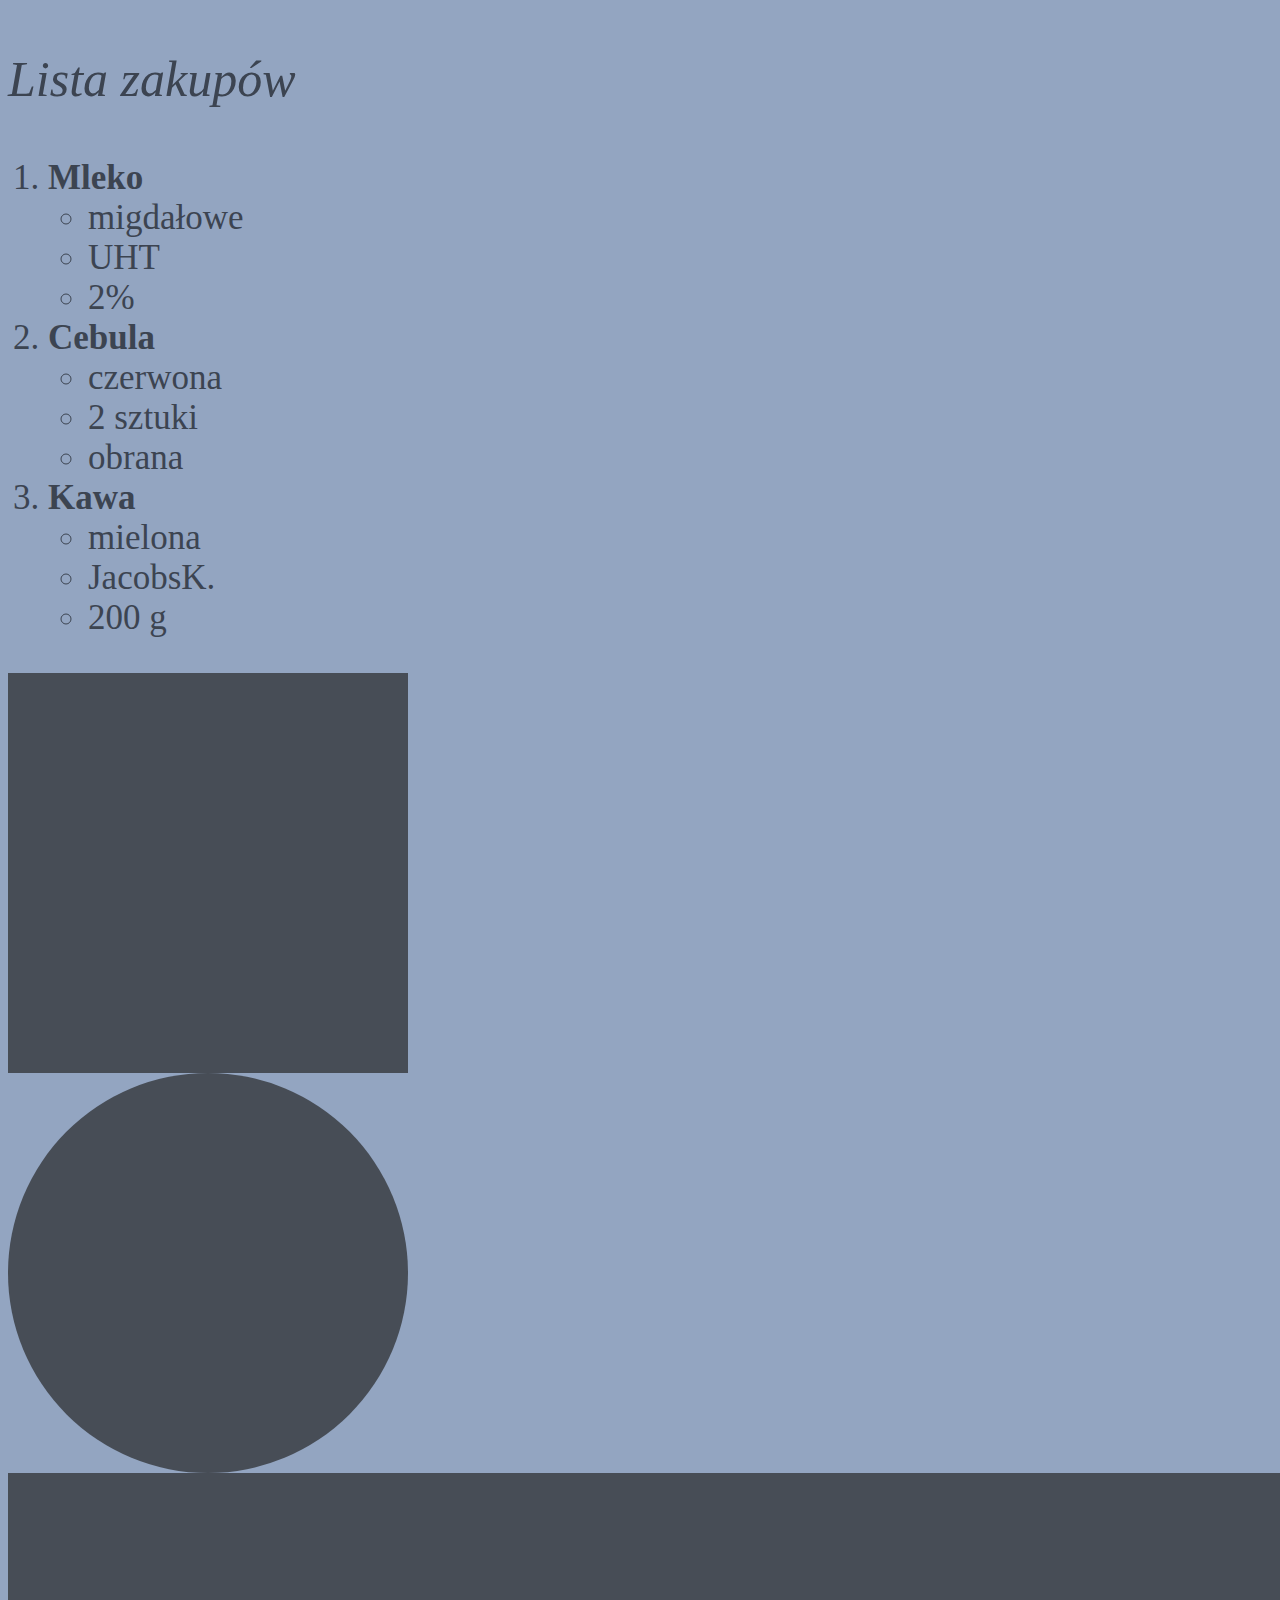
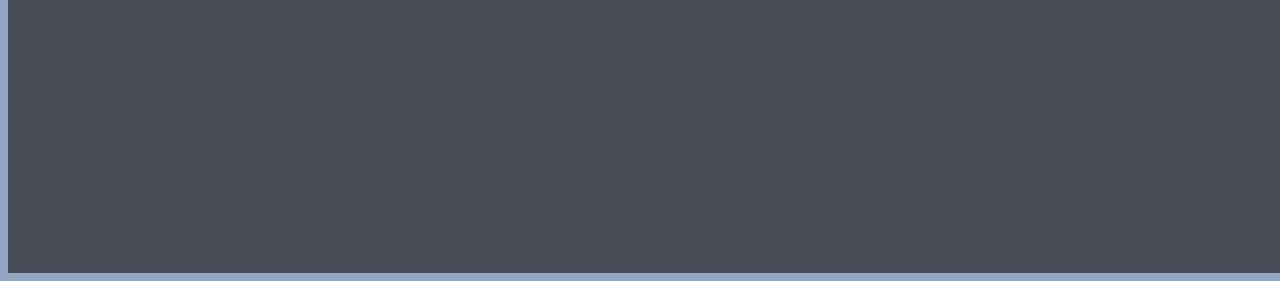
<file: index.html>
<!DOCTYPE html>
<html lang="PL">
<head>
    <meta charset="UTF-8">
    <title>LISTA ZAKUPÓW</title>

    <link rel="stylesheet" href="style.css">

</head>
<body>


	<p> <em> Lista zakupów </em></p>
	<ol>

		<li><b>Mleko</b></li>

			<ul> 

				<li id="druga">migdałowe</li>
				<li>UHT</li>
				<li>2%</li>

			</ul>

		<li><b>Cebula</b></li>


			<ul class="pierwsza"> 

				<li>czerwona</li>
				<li>2 sztuki</li>
				<li>obrana</li>

			</ul>


		<li><b>Kawa</b></li>


			<ul> 

				<li>mielona</li>
				<li>JacobsK.</li>
				<li>200 g</li>

			</ul>



	</ol>


	<div class="figura">



	</div>

	<div class="okrag">



	</div>

	<div class="gwiazdka">



	</div>
    
    
</body>
</html>
</file>
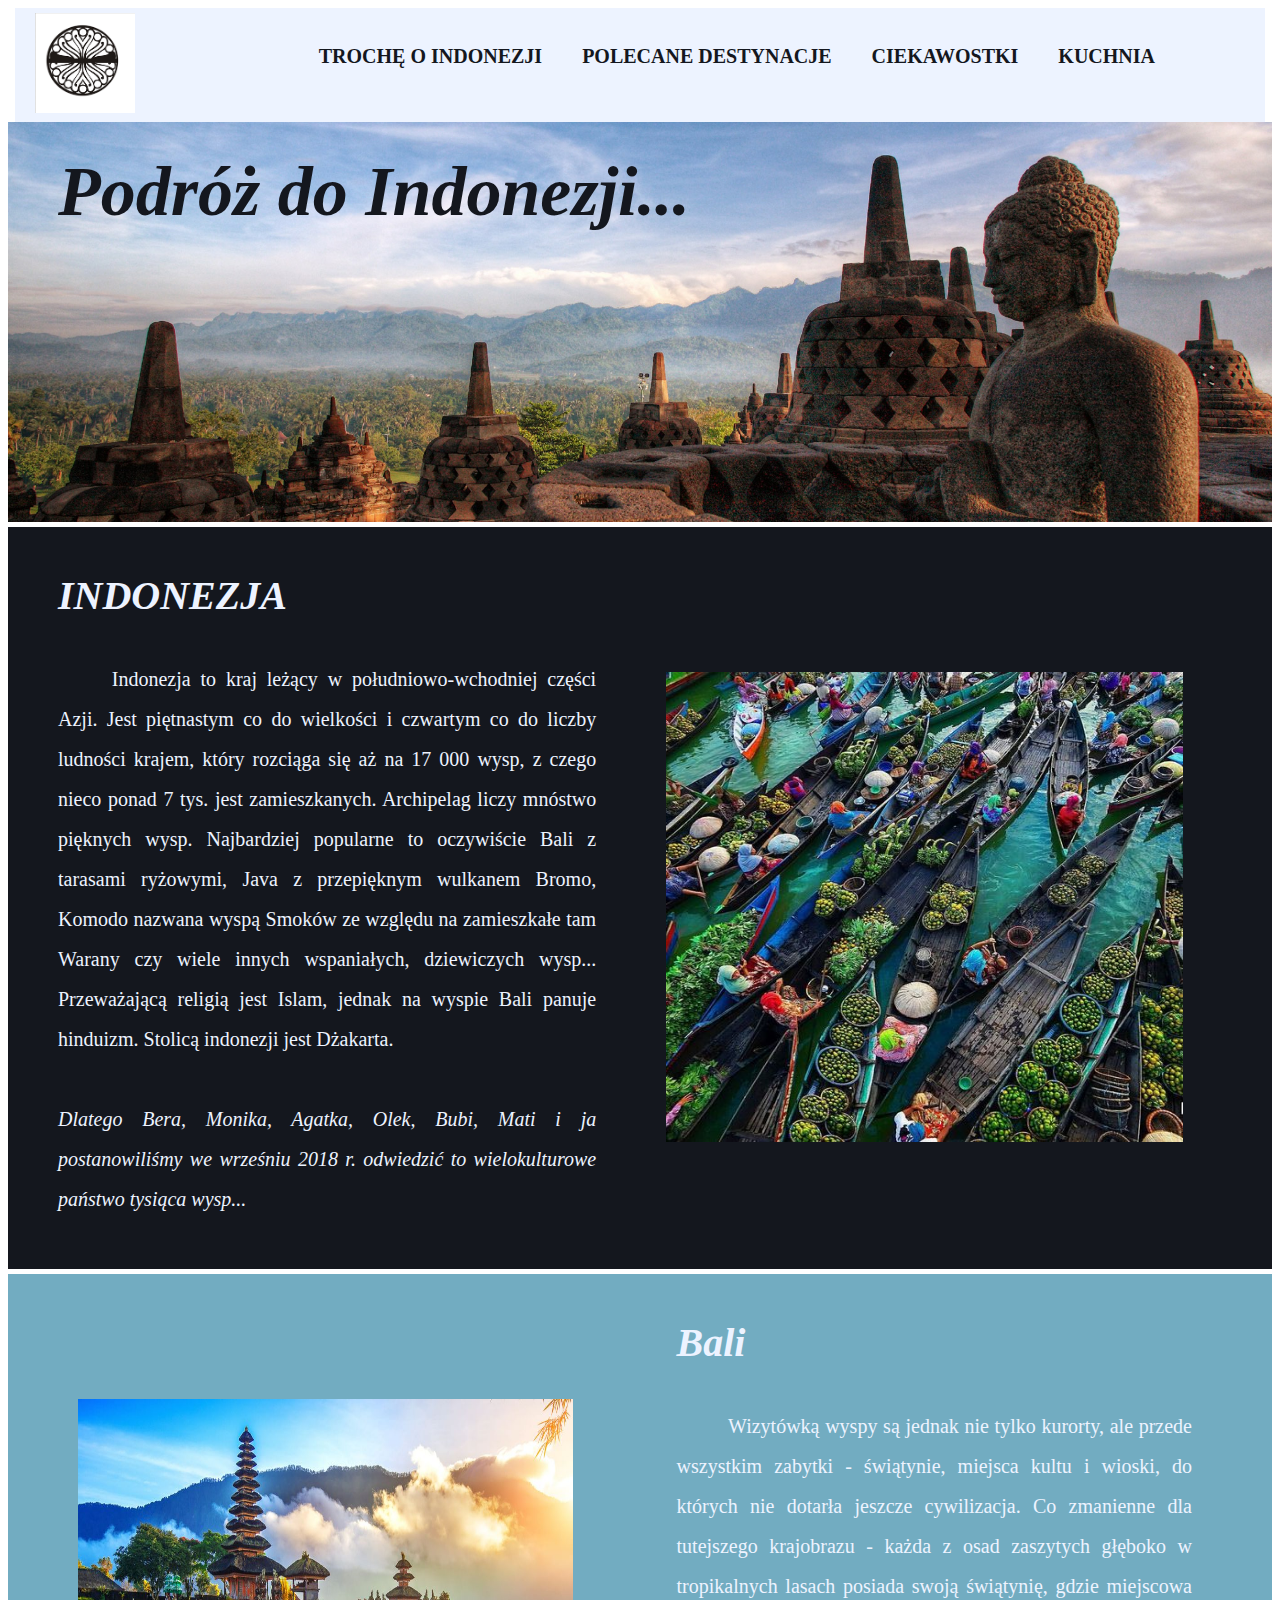
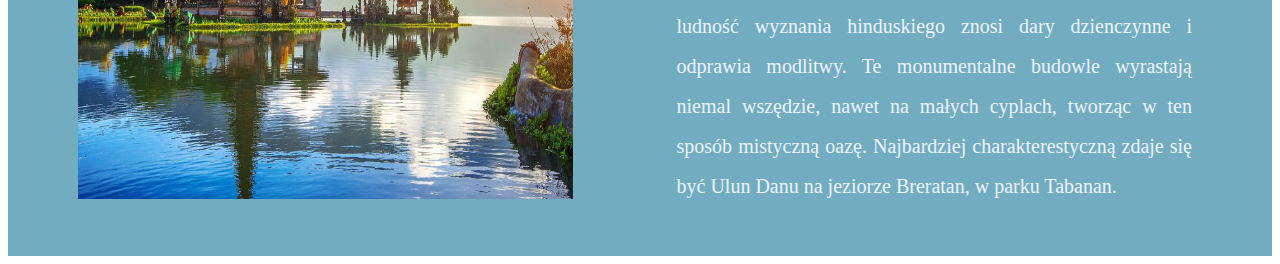
<file: STRONA/index.html>
<!DOCTYPE html>
<html lang="PL">
	<head>
	    <meta charset="UTF-8">
	    <title>Podróż do Indonezji...</title>
	    <link rel="Shortcut icon" href="logo/image_4.png" />
	    

	    <link rel="stylesheet" href="style.css">
	</head>
	<body>

		    <div class="box">

			    <div class="logo"> 
			    	<img id="mapka" src="logo/image_4.png" alt="JAVA symbol"> 
			    </div>

			   
				<div class="menu">
		      			<h2 class="menuLink"  title="Trochę o INDONEZJI">TROCHĘ O INDONEZJI</h2>
		      			<h2 class="menuLink" title="Polecane destynacje">POLECANE DESTYNACJE</h2>
		      			<h2 class="menuLink" title="Ciekawostki">CIEKAWOSTKI</h2>
		      			<h2 class="menuLink" title="Kuchnia">KUCHNIA</h2>
				</div>

		      		
		    </div>

		    <div class="banner">

		    	<div class="title"> Podróż do Indonezji... </div> 

		    </div>

		     
	       

	       <div class="info">
	       		<div class="content">

	       			<h3> INDONEZJA </h3>
	          		<p style="text-indent: 10%;"> Indonezja to kraj leżący w południowo-wchodniej części Azji. Jest piętnastym co do wielkości i czwartym co do liczby ludności krajem, który rozciąga się aż na 17 000 wysp, z czego nieco ponad 7 tys. jest zamieszkanych. Archipelag liczy mnóstwo pięknych wysp. Najbardziej popularne to oczywiście Bali z tarasami ryżowymi, Java z przepięknym wulkanem Bromo, Komodo nazwana wyspą Smoków ze względu na zamieszkałe tam Warany czy wiele innych wspaniałych, dziewiczych wysp...  Przeważającą religią jest Islam, jednak na wyspie Bali panuje hinduizm. Stolicą indonezji jest Dżakarta. <br> <br> <em>Dlatego Bera, Monika, Agatka, Olek, Bubi, Mati i ja postanowiliśmy we wrześniu 2018 r. odwiedzić to wielokulturowe państwo tysiąca wysp... </em>

	          		</p>

	       		</div>


	       		<div class="column-right">

	       			<img src="galeria/ludki.jpg" id="blue" alt="indonesian boats" />

	       		</div>



	       </div>


	        <div class="wyspy">
	       		


	       		<div class="column-left">
	       			<img src="galeria/bali.jpg" class="jezioro">
	       			

	       		</div>
				<div class="bali">

	       			<h3> Bali </h3>
	          		<p style="text-indent: 10%;" id="b"> 

	          			Wizytówką wyspy są jednak nie tylko kurorty, ale przede wszystkim zabytki - świątynie, miejsca kultu i wioski, do których nie dotarła jeszcze cywilizacja. Co zmanienne dla tutejszego krajobrazu - każda z osad zaszytych głęboko w tropikalnych lasach posiada swoją świątynię, gdzie miejscowa ludność wyznania hinduskiego znosi dary dzienczynne i odprawia modlitwy. Te monumentalne budowle wyrastają niemal wszędzie, nawet na małych cyplach, tworząc w ten sposób mistyczną oazę. Najbardziej charakterestyczną zdaje się być Ulun Danu na jeziorze Breratan, w parku Tabanan.

	          		</p>

	       		</div>


	       </div>

	    
	</body>
</html>
</file>
<file: style.css>
body {


	background-color: #93a5c1;

}

p {

	font-size: 50px;
	color: #3c4451;

	
}


ol {

	font-size: 35px;
	color: #3c4451; 
}

.figura {

	background-color: #474d56;
	width: 400px;
	height: 400px;
}

.okrag {

	background-color: #474d56;
	width: 400px;
	height: 400px;
	border-radius: 50%;
}

.gwiazdka {

	background-color: #474d56;
	border-right: 50px solid transparent;
	border-left: 50px;
	height: 400px;
	width: 4000px;



}
</file>
<file: STRONA/style.css>
.box {
  display: flex;
  background-color: #edf3ff;
  font-family:  Garamond;
  width: 1250px;
  margin: auto;
}

 


.logo {
  margin: 5px auto 5px 20px;
  position: left;
  flex-basis: 20%;

}

#mapka {

  width: 100px;
  height: 100px;
  
}


.menu {

  display: flex;
  justify-content: flex-end;
  margin-right: 80px;
  

}

.menuLink {

  cursor: pointer;
  padding: 20px 10px; /*góra prawo dół lewo (parami)*/ 
  font-weight: bold;
  font-size: 20px;
  color: #14171e;
  margin-right: 20px;
}

.banner {


  background-image: url('galeria/bali-indonesia-banner.jpg');
  background-size: cover;
  background-repeat: no-repeat;
  height: 400px;
  margin-bottom: 0;

}

 .title {

  font-size: 70px;
  font-weight: bold;
  text-align: left;
  color: #14171e;
  padding-left: 50px;
  padding-top: 30px;
  font-style: italic;

}

.info {
  background-color: #14171e;
  color: #edf3ff;
  padding-left: 50px;
  padding-top: 5px;
  text-align: justify;
  display: flex;
  margin-top: 5px;
}

h3 {
  font-size: 40px;
  font-style: italic;
  font-weight: bold;
}

p { 

  font-size: 20px;
  line-height: 40px;


}

.column-right {
  background: #14171e;
  height: 150px;
  width: 60%
}

.content {
  flex-basis: 50%;
  align-items: left;
  padding-right: 30px;
  padding-bottom: 30px;
  width: 40%
}


#blue {


  height: 470px;
  width: 80%;
  padding-top: 140px;
  position: relative;
  padding-right: 40px;
  padding-bottom: 30px;
  margin-left: 40px;
}


.wyspy {
  background-color: #72acc1;
  color: #edf3ff;
  padding-left: 50px;
  padding-top: 5px;
  text-align: justify;
  display: flex;
  margin-top: 5px;
  padding-right: 40px;
}
.column-left {
  background: #72acc1;
  height: 150px;
  width: 60%

}

.bali {
  flex-basis: 50%;
  align-items: left;
  padding-right: 40px;
  padding-bottom: 30px;
  width: 40%
}

.jezioro {


  height: 400px;
  width: 80%;
  padding-top: 120px;
  position: relative;
  padding-right: 20px;
  padding-bottom: 30px;
  margin-left: 20px;
}
</file>
